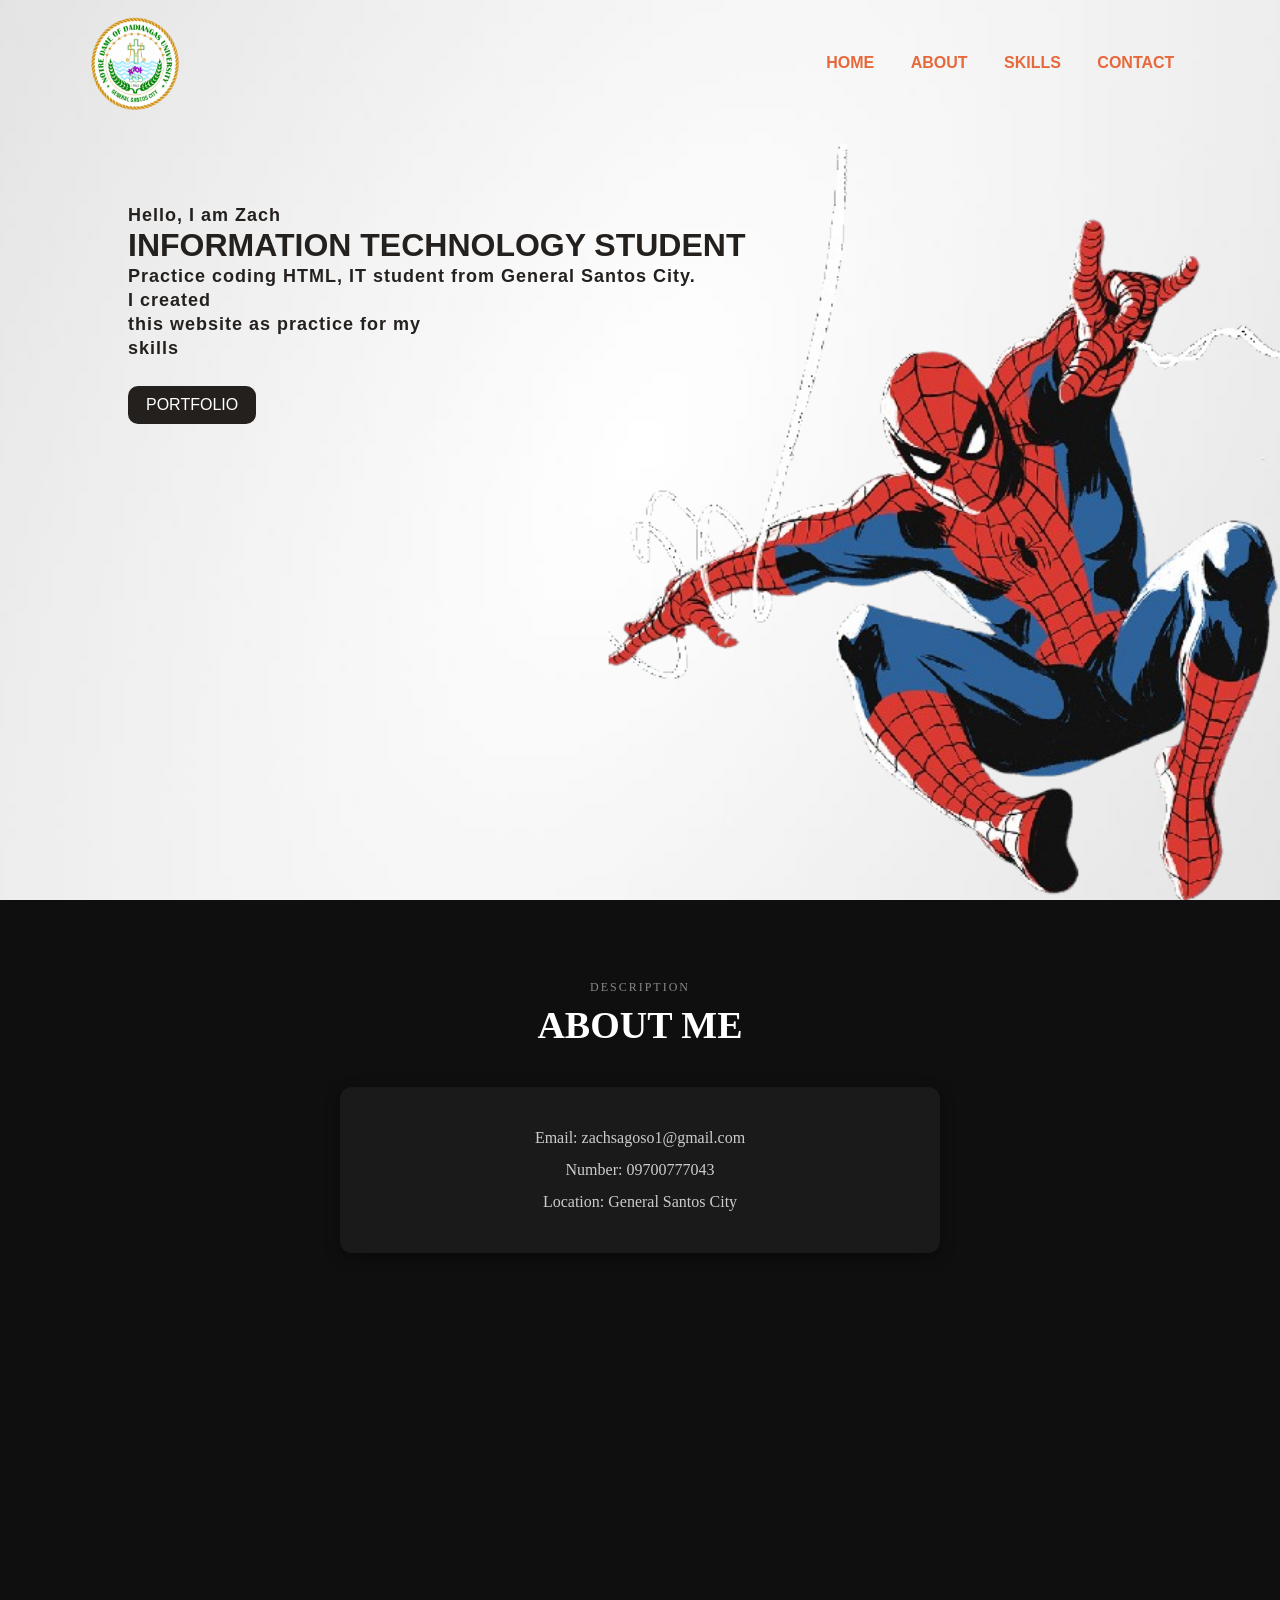
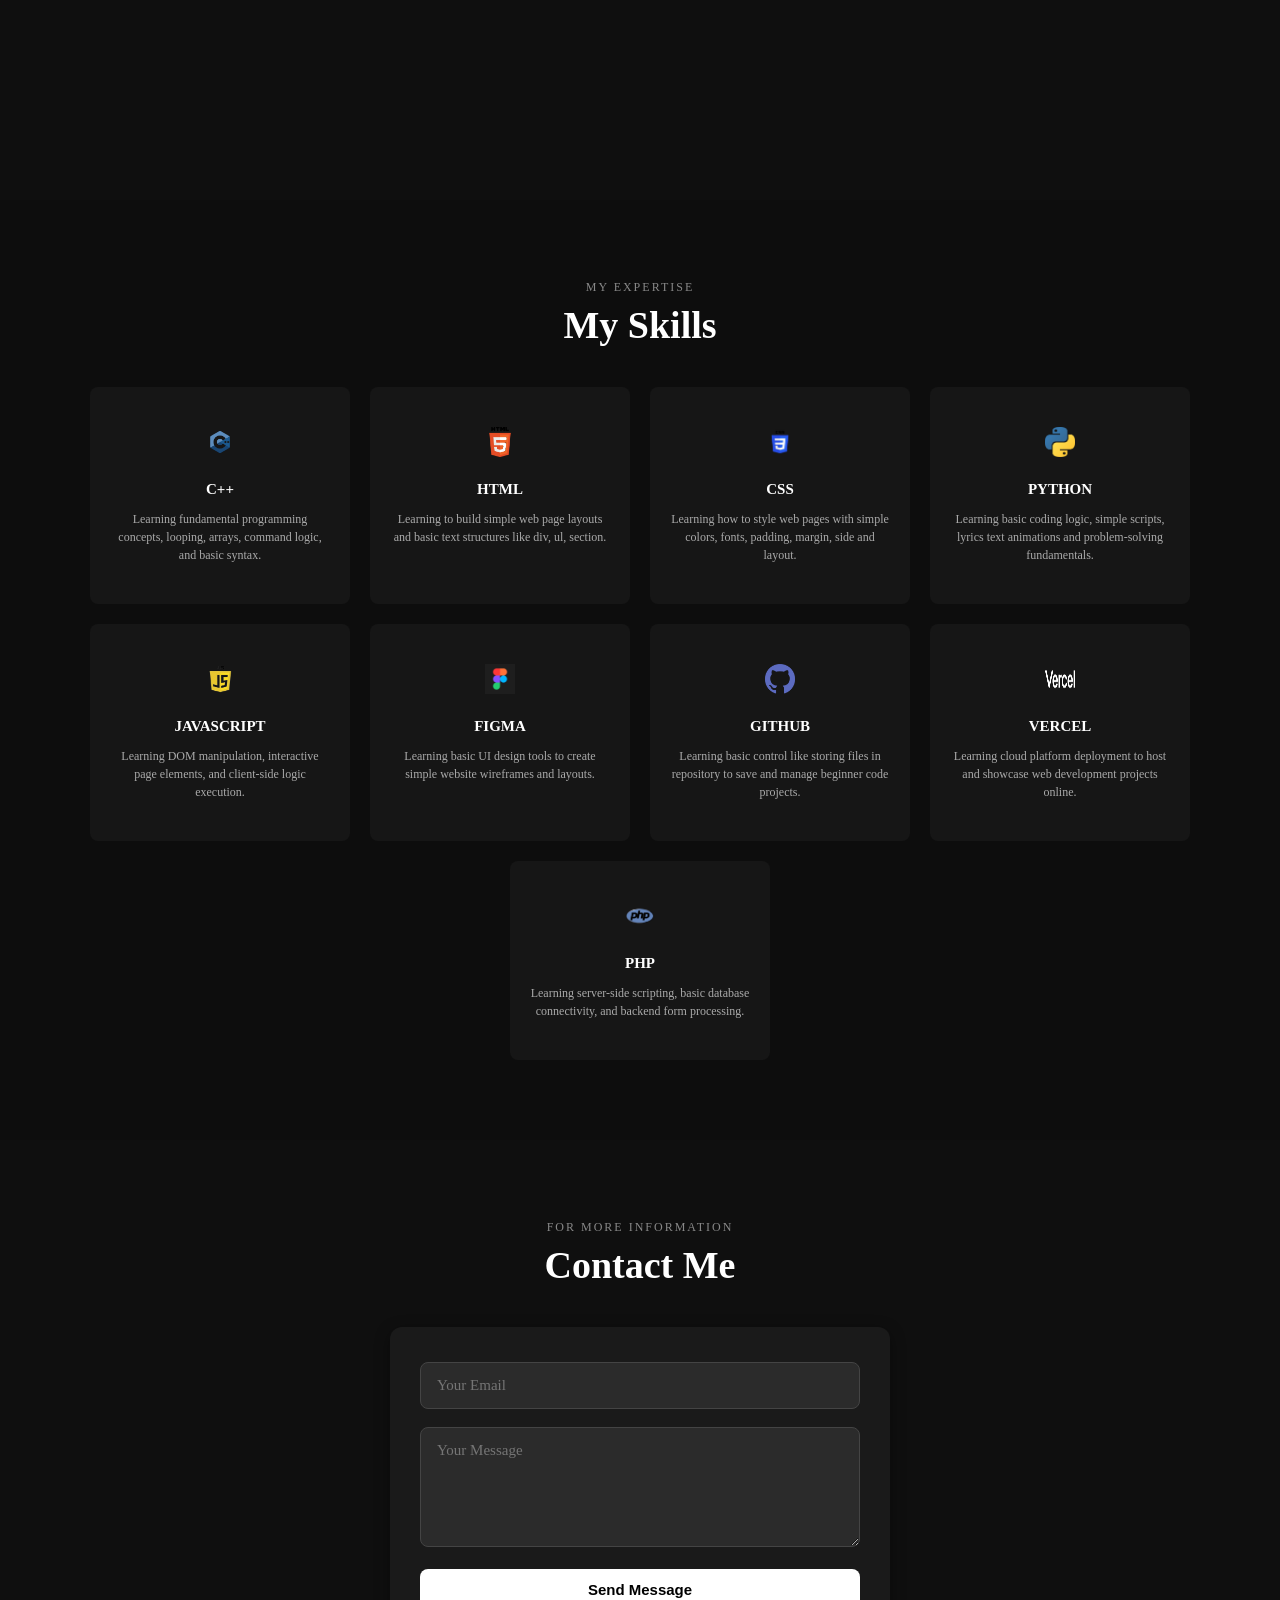
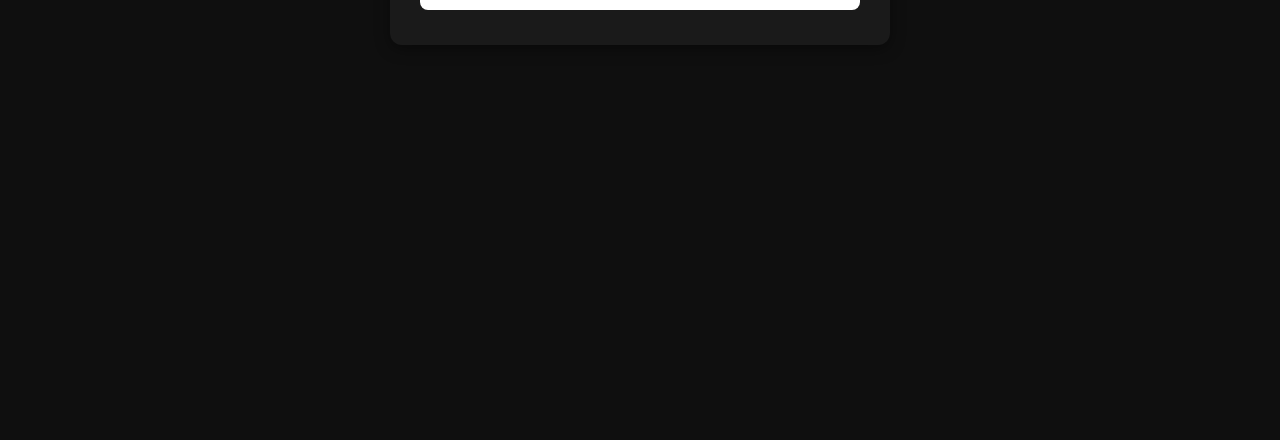
<file: index.html>
<!DOCTYPE html>
<html lang="en">
<head>
    <meta charset="UTF-8">
    <meta name="viewport" content="width=device-width, initial-scale=1.0">
    <title>My Portfolio</title>
    <link rel="stylesheet" href="STYLE.css">
</head>
<body>

    <div class="main" id="home">
        <div class="navbar">
            <img src="NDDU LOGO.png" class="logo" alt="Logo">
            <ul>
                <li><a href="#home">HOME</a></li>
                <li><a href="#about">ABOUT</a></li>
                <li><a href="#skills">SKILLS</a></li>
                <li><a href="#contact">CONTACT</a></li>
            </ul>
        </div>

        <div class="info">
            <h3>Hello, I am Zach</h3>
            <h1>INFORMATION TECHNOLOGY STUDENT</h1>
            <h3>Practice coding HTML, IT student from General Santos City.<br>
            I created <br> this website as practice for my <br> skills</h3>
            <a href="#skills">PORTFOLIO</a>
        </div>

        <div class="image">
            <img src="spidy.png" class="boy" alt="Spidy">
        </div>
    </div>

    <section class="information" id="about">
        <p class="subtitle">DESCRIPTION</p>
        <h2 class="title">ABOUT ME</h2>

        <div class="aboutme-box">
            <p>Email: zachsagoso1@gmail.com</p>
            <p>Number: 09700777043</p>
            <p>Location: General Santos City</p>
        </div>
    </section>

    <section class="skills-section" id="skills">
        <p class="subtitle">MY EXPERTISE</p>
        <h2 class="title">My Skills</h2>

        <div class="skills-grid">
            <div class="skill-box">
                <img src="C++-removebg-preview.png" class="icon" alt="C++">
                <h3>C++</h3>
                <p>Learning fundamental programming concepts, looping, arrays, command logic, and basic syntax.</p>
            </div>

            <div class="skill-box">
                <img src="HTML-removebg-preview.png" class="icon" alt="HTML">
                <h3>HTML</h3>
                <p>Learning to build simple web page layouts and basic text structures like div, ul, section.</p>
            </div>

            <div class="skill-box">
                <img src="CSS-removebg-preview.png" class="icon" alt="CSS">
                <h3>CSS</h3>
                <p>Learning how to style web pages with simple colors, fonts, padding, margin, side and layout.</p>
            </div>

            <div class="skill-box">
                <img src="PHYTON-removebg-preview.png" class="icon" alt="Python">
                <h3>PYTHON</h3>
                <p>Learning basic coding logic, simple scripts, lyrics text animations and problem-solving fundamentals.</p>
            </div>

            <div class="skill-box">
                <img src="JAVAS-removebg-preview.png" class="icon" alt="JavaScript">
                <h3>JAVASCRIPT</h3>
                <p>Learning DOM manipulation, interactive page elements, and client-side logic execution.</p>
            </div>

            <div class="skill-box">
                <img src="FIGMA.png" class="icon" alt="Figma">
                <h3>FIGMA</h3>
                <p>Learning basic UI design tools to create simple website wireframes and layouts.</p>
            </div>

            <div class="skill-box">
                <img src="GITHUB-removebg-preview.png" class="icon" alt="GitHub">
                <h3>GITHUB</h3>
                <p>Learning basic control like storing files in repository to save and manage beginner code projects.</p>
            </div>

            <div class="skill-box">
                <img src="vercel_logo-removebg-preview.png" class="icon" alt="Vercel">
                <h3>VERCEL</h3>
                <p>Learning cloud platform deployment to host and showcase web development projects online.</p>
            </div>

            <div class="skill-box">
                <img src="PHP-removebg-preview.png" class="icon" alt="PHP">
                <h3>PHP</h3>
                <p>Learning server-side scripting, basic database connectivity, and backend form processing.</p>
            </div>
        </div>
    </section>

   <section class="contact-section" id="contact">
        <p class="subtitle">FOR MORE INFORMATION</p>
        <h2 class="title">Contact Me</h2>

        <div class="contact-box">
            <form action="#" method="POST" class="contact-form">
                <div class="input-group">
                    <input type="email" name="email" placeholder="Your Email" required>
                </div>
                <div class="input-group">
                    <textarea name="message" rows="5" placeholder="Your Message" required></textarea>
                </div>
                <button type="submit" class="submit-btn">Send Message</button>
            </form>
        </div>
    </section>
</file>
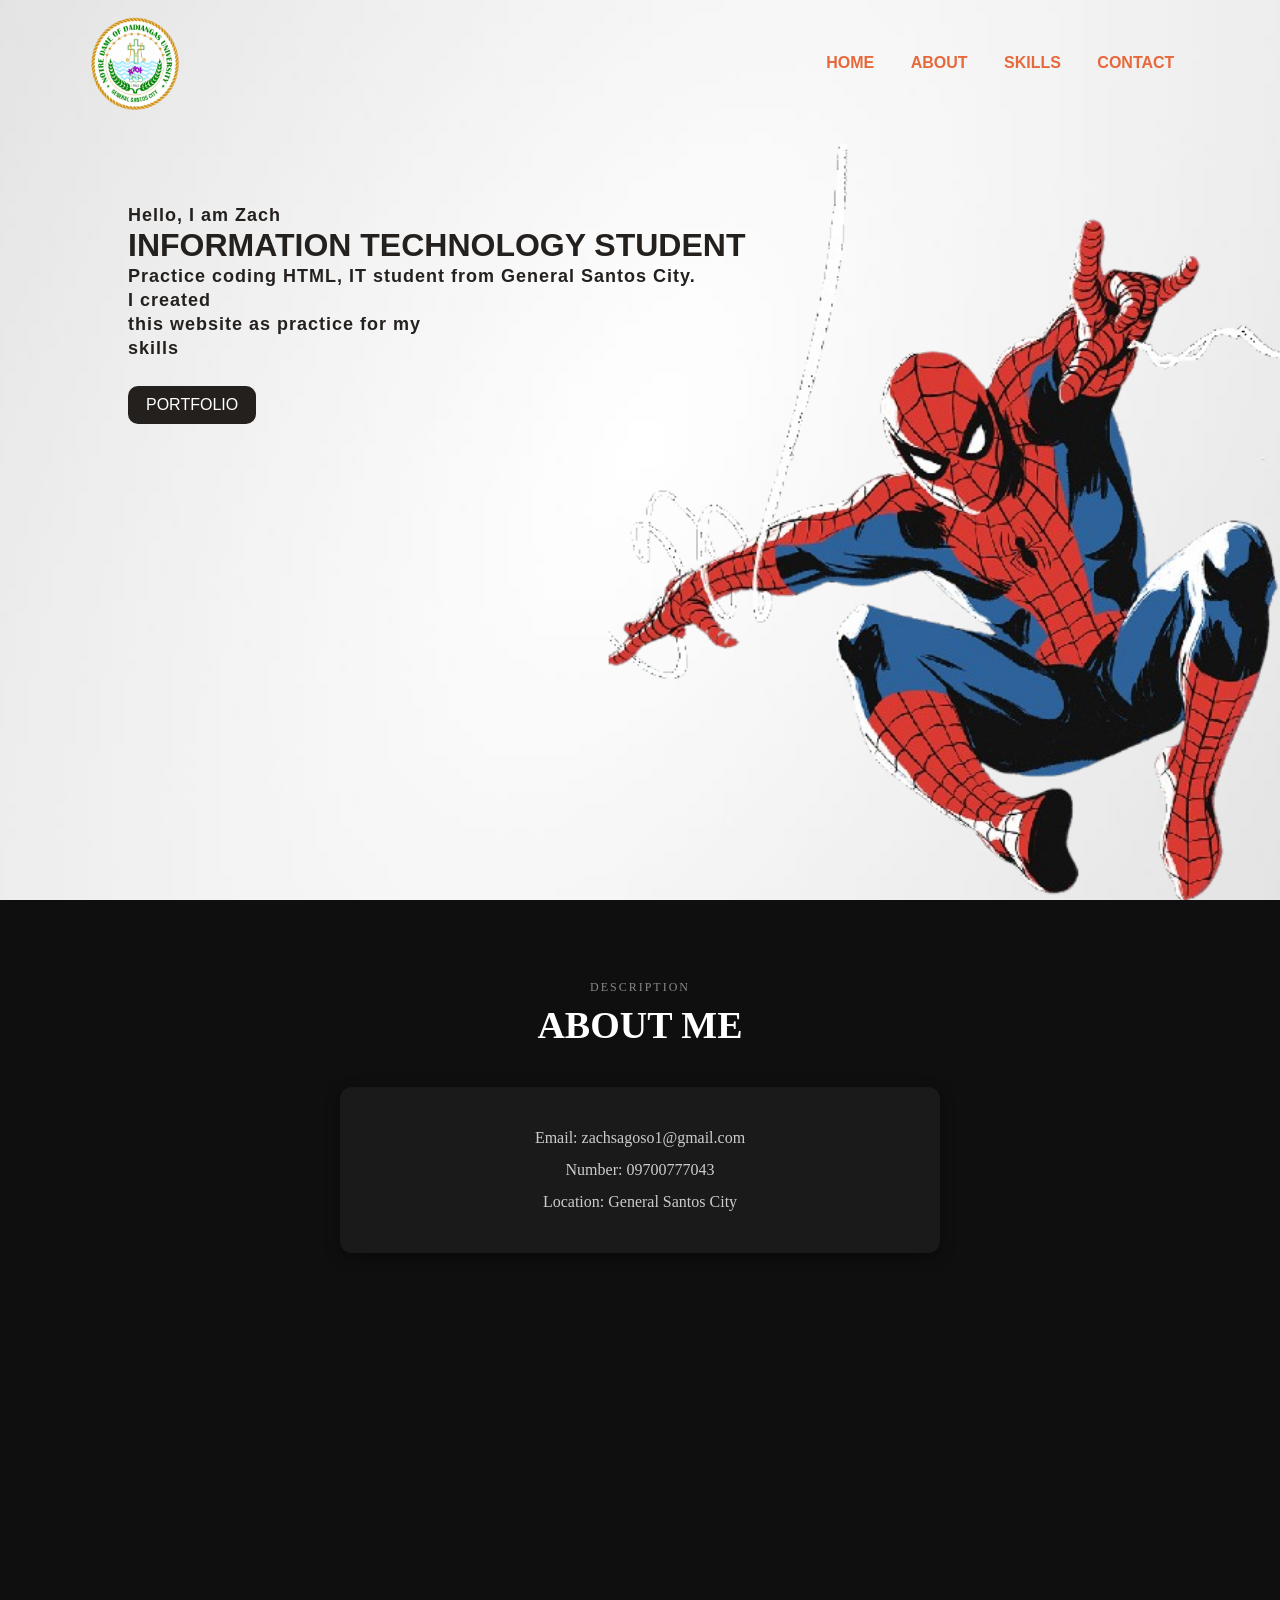
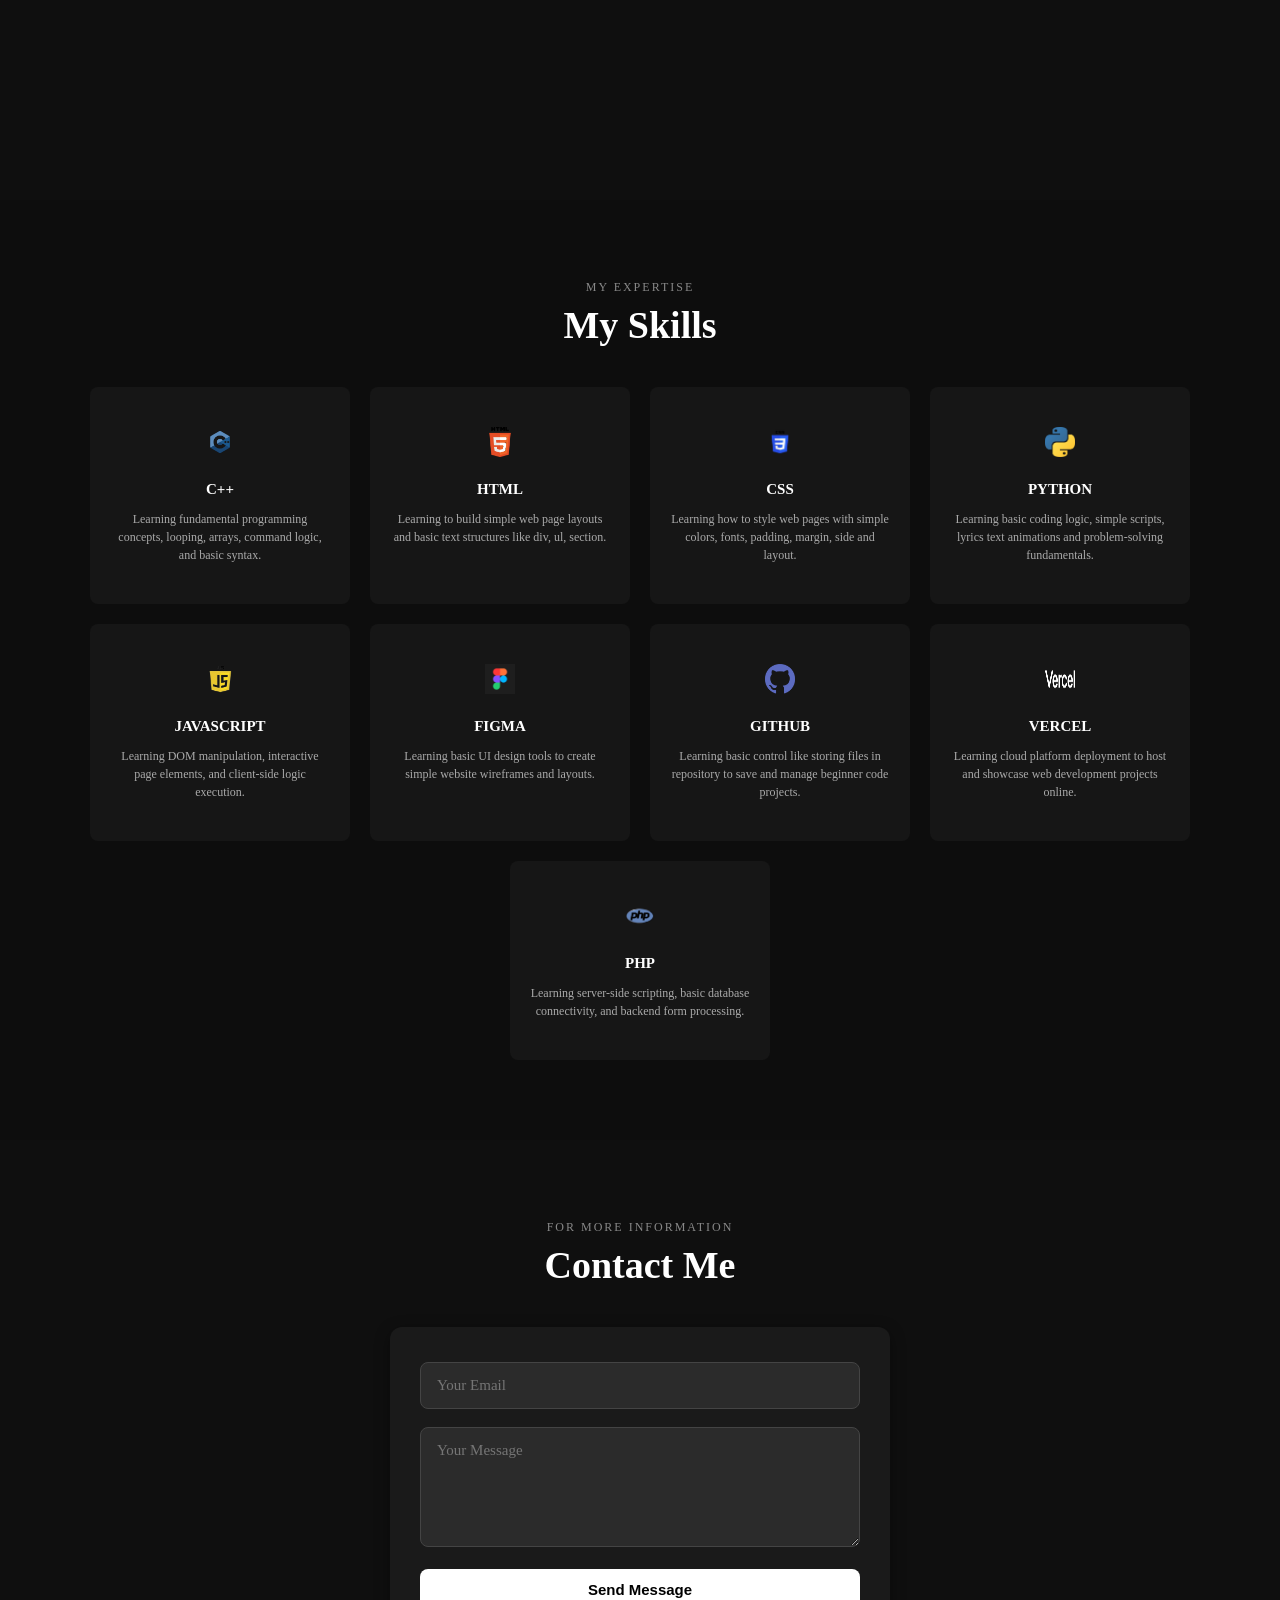
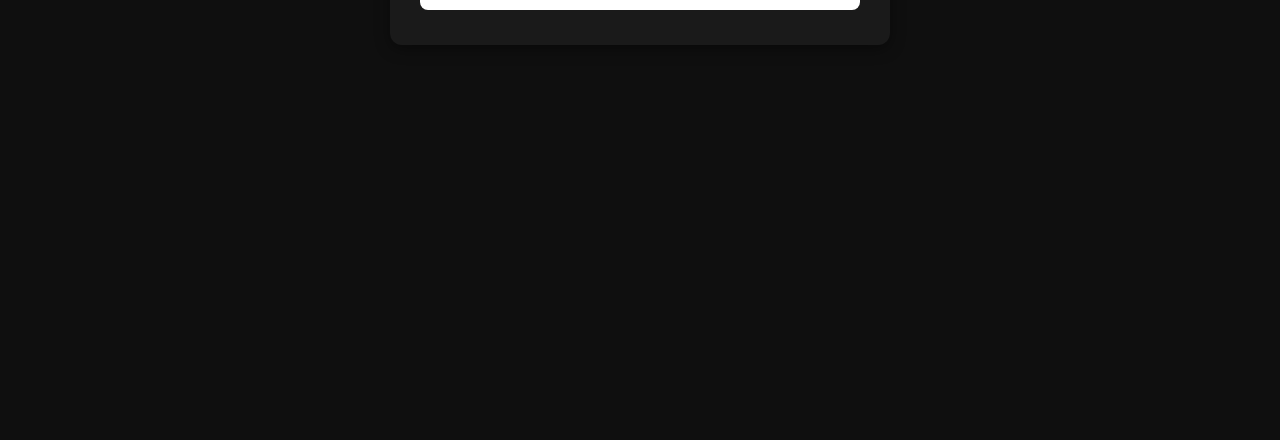
<file: PORTFOLIO.html>
<!DOCTYPE html>
<html lang="en">
<head>
    <meta charset="UTF-8">
    <meta name="viewport" content="width=device-width, initial-scale=1.0">
    <title>My Portfolio</title>
    <link rel="stylesheet" href="STYLE.css">
</head>
<body>

    <div class="main" id="home">
        <div class="navbar">
            <img src="NDDU LOGO.png" class="logo" alt="Logo">
            <ul>
                <li><a href="#home">HOME</a></li>
                <li><a href="#about">ABOUT</a></li>
                <li><a href="#skills">SKILLS</a></li>
                <li><a href="#contact">CONTACT</a></li>
            </ul>
        </div>

        <div class="info">
            <h3>Hello, I am Zach</h3>
            <h1>INFORMATION TECHNOLOGY STUDENT</h1>
            <h3>Practice coding HTML, IT student from General Santos City.<br>
            I created <br> this website as practice for my <br> skills</h3>
            <a href="#skills">PORTFOLIO</a>
        </div>

        <div class="image">
            <img src="spidy.png" class="boy" alt="Spidy">
        </div>
    </div>

    <section class="information" id="about">
        <p class="subtitle">DESCRIPTION</p>
        <h2 class="title">ABOUT ME</h2>

        <div class="aboutme-box">
            <p>Email: zachsagoso1@gmail.com</p>
            <p>Number: 09700777043</p>
            <p>Location: General Santos City</p>
        </div>
    </section>

    <section class="skills-section" id="skills">
        <p class="subtitle">MY EXPERTISE</p>
        <h2 class="title">My Skills</h2>

        <div class="skills-grid">
            <div class="skill-box">
                <img src="C++-removebg-preview.png" class="icon" alt="C++">
                <h3>C++</h3>
                <p>Learning fundamental programming concepts, looping, arrays, command logic, and basic syntax.</p>
            </div>

            <div class="skill-box">
                <img src="HTML-removebg-preview.png" class="icon" alt="HTML">
                <h3>HTML</h3>
                <p>Learning to build simple web page layouts and basic text structures like div, ul, section.</p>
            </div>

            <div class="skill-box">
                <img src="CSS-removebg-preview.png" class="icon" alt="CSS">
                <h3>CSS</h3>
                <p>Learning how to style web pages with simple colors, fonts, padding, margin, side and layout.</p>
            </div>

            <div class="skill-box">
                <img src="PHYTON-removebg-preview.png" class="icon" alt="Python">
                <h3>PYTHON</h3>
                <p>Learning basic coding logic, simple scripts, lyrics text animations and problem-solving fundamentals.</p>
            </div>

            <div class="skill-box">
                <img src="JAVAS-removebg-preview.png" class="icon" alt="JavaScript">
                <h3>JAVASCRIPT</h3>
                <p>Learning DOM manipulation, interactive page elements, and client-side logic execution.</p>
            </div>

            <div class="skill-box">
                <img src="FIGMA.png" class="icon" alt="Figma">
                <h3>FIGMA</h3>
                <p>Learning basic UI design tools to create simple website wireframes and layouts.</p>
            </div>

            <div class="skill-box">
                <img src="GITHUB-removebg-preview.png" class="icon" alt="GitHub">
                <h3>GITHUB</h3>
                <p>Learning basic control like storing files in repository to save and manage beginner code projects.</p>
            </div>

            <div class="skill-box">
                <img src="vercel_logo-removebg-preview.png" class="icon" alt="Vercel">
                <h3>VERCEL</h3>
                <p>Learning cloud platform deployment to host and showcase web development projects online.</p>
            </div>

            <div class="skill-box">
                <img src="PHP-removebg-preview.png" class="icon" alt="PHP">
                <h3>PHP</h3>
                <p>Learning server-side scripting, basic database connectivity, and backend form processing.</p>
            </div>
        </div>
    </section>

   <section class="contact-section" id="contact">
        <p class="subtitle">FOR MORE INFORMATION</p>
        <h2 class="title">Contact Me</h2>

        <div class="contact-box">
            <form action="#" method="POST" class="contact-form">
                <div class="input-group">
                    <input type="email" name="email" placeholder="Your Email" required>
                </div>
                <div class="input-group">
                    <textarea name="message" rows="5" placeholder="Your Message" required></textarea>
                </div>
                <button type="submit" class="submit-btn">Send Message</button>
            </form>
        </div>
    </section>
</file>
<file: STYLE.css>
html {
    scroll-behavior: smooth;
}

* {
    margin: 0;
    padding: 0;
    box-sizing: border-box;
}


.main {
    width: 100%;
    background: url(white-radial-gradient.jpg);
    background-position: center;
    background-size: cover;
    height: 100vh;
    position: relative;
    font-family: sans-serif;
}

.navbar {
    width: 86%;
    display: flex;
    margin: auto;
    padding: 15px 0;
    align-items: center;
    justify-content: space-between;
}

.navbar .logo {
    width: 90px;
    cursor: pointer;
}

ul {
    list-style: none;
}

ul li {
    display: inline-block;
    padding: 10px 16px;
}

ul li a {
    font-size: 16px;
    font-weight: bold;
    text-decoration: none;
    color: rgb(230, 104, 59);
    transition: 0.4s ease;
}

ul li a:hover {
    color: rgb(59, 174, 209);
}

.info {
    margin-left: 10%;
    margin-top: 6%;
    color: rgb(36, 32, 30);
}

.info h3 {
    font-size: 18px;
    letter-spacing: 1px;
    line-height: 24px;
}

.info span {
    color: rgb(230, 104, 59);
}

.info a {
    text-decoration: none;
    color: #fff;
    background: rgb(36, 32, 30);
    margin: 26px 0;
    padding: 10px 18px;
    border-radius: 10px;
    display: inline-block;
    transition: 0.4s ease;
}

.info a:hover {
    background: rgb(59, 174, 209);
}

.image {
    width: 30%;
    height: 60%;
    position: absolute;
    right: 100px;
    bottom: 0;
}

.image img {
    position: absolute;
    height: 140%;
    left: 40%;
    transform: translate(-50%);
    bottom: 0;
    transition: left 2s ease;
}

.image:hover .boy {
    left: 55%;
}


.subtitle {
    color: #888888;
    font-size: 12px;
    letter-spacing: 2px;
    margin-bottom: 8px;
    text-transform: uppercase;
}

.title {
    font-size: 38px;
    margin-bottom: 40px;
}


.information {
    background-color: #0f0f0f;
    text-align: center;
    padding: 80px 20px;
    color: #ffffff;
    min-height: 100vh;
}

.aboutme-box {
    background-color: #1a1a1a;
    width: 90%;
    max-width: 600px;
    margin: 0 auto;
    padding: 35px 30px;
    border-radius: 12px;
    line-height: 2;
    color: #cccccc;
    box-shadow: 0 4px 15px rgba(0, 0, 0, 0.4);
}


.skills-section {
    background-color: #0d0d0d;
    text-align: center;
    padding: 80px 20px;
    color: #ffffff;
    min-height: 100vh;
}

.skills-grid {
    display: flex;
    justify-content: center;
    gap: 20px;
    flex-wrap: wrap;
}

.skill-box {
    background-color: #161616;
    width: 260px;
    padding: 40px 20px;
    border-radius: 8px;
    text-align: center;
    transition: transform 0.3s ease, background-color 0.3s ease;
}

.skill-box:hover {
    transform: translateY(-8px);
    background-color: #202020;
}

.skill-box .icon {
    width: 30px;
    height: 30px;
    margin-bottom: 20px;
}

.skill-box h3 {
    font-size: 15px;
    margin-bottom: 12px;
}

.skill-box p {
    font-size: 12px;
    color: #aaaaaa;
    line-height: 1.5;
}


.contact-section {
    background-color: #0f0f0f;
    text-align: center;
    padding: 80px 20px;
    color: #ffffff;
    min-height: 100vh;
}

.contact-box {
    background-color: #1a1a1a;
    width: 90%;
    max-width: 500px;
    margin: 0 auto;
    padding: 35px 30px;
    border-radius: 12px;
    box-shadow: 0 4px 15px rgba(0, 0, 0, 0.4);
}

.contact-form {
    display: flex;
    flex-direction: column;
    gap: 18px;
}

.contact-form input[type="email"],
.contact-form textarea {
    width: 100%;
    padding: 14px 16px;
    background-color: #2b2b2b;
    border: 1px solid #444444;
    border-radius: 8px;
    color: #ffffff;
    font-size: 15px;
    font-family: inherit;
    box-sizing: border-box;
    transition: border-color 0.3s ease, box-shadow 0.3s ease;
    outline: none;
}

.contact-form input[type="email"]:focus,
.contact-form textarea:focus {
    border-color: rgb(230, 104, 59);
    box-shadow: 0 0 8px rgba(230, 104, 59, 0.4);
}

.contact-form textarea {
    resize: vertical;
    min-height: 120px;
}

.submit-btn {
    padding: 12px 24px;
    background-color: #ffffff;
    color: #000000;
    border: none;
    border-radius: 8px;
    font-size: 15px;
    font-weight: 600;
    cursor: pointer;
    transition: background-color 0.3s ease, transform 0.2s ease, color 0.3s ease;
}

.submit-btn:hover {
    background-color: rgb(230, 104, 59);
    color: #ffffff;
    transform: translateY(-2px);
}

/* PHP STATUS MESSAGES */
.status-msg {
    padding: 12px 14px;
    border-radius: 8px;
    margin-bottom: 20px;
    font-size: 14px;
    text-align: center;
    font-weight: 500;
}

.status-msg.success {
    background-color: rgba(46, 204, 113, 0.15);
    color: #2ecc71;
    border: 1px solid #2ecc71;
}

.status-msg.error {
    background-color: rgba(231, 76, 60, 0.15);
    color: #e74c3c;
    border: 1px solid #e74c3c;
}
</file>
